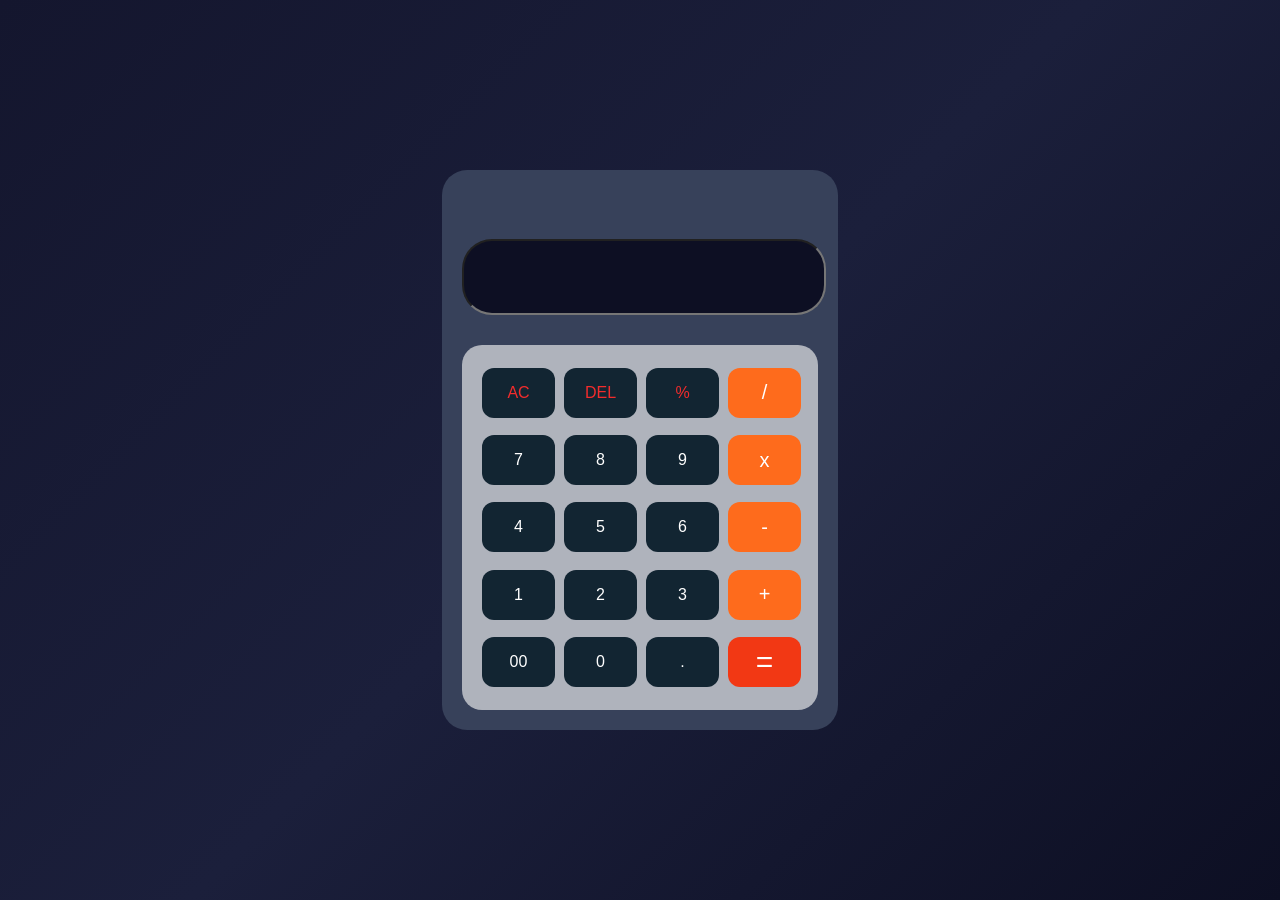
<file: index.html>
<!DOCTYPE html>
    <html>
        <head>
            <title>Interactive calculator</title>
            <link rel="stylesheet" href="calculator.css">
        </head>
        <body>
            <div class="calculator">
            <input id="display" readonly>
        <div class="buttons">
            <button class="non-operator" onclick="clearDisplay()">AC</button>
            <button class="non-operator" onclick="deleteLast()">DEL</button>
            <button class="non-operator" onclick="appendToDisplay('%')">%</button>
            <button class="operator" onclick="appendToDisplay('/')">/</button>


            <button onclick="appendToDisplay('7')">7</button>
            <button onclick="appendToDisplay('8')">8</button>
            <button onclick="appendToDisplay('9')">9</button>
            <button class="operator" onclick="appendToDisplay('*')">x</button>


            <button onclick="appendToDisplay('4')">4</button>
            <button onclick="appendToDisplay('5')">5</button>
            <button onclick="appendToDisplay('6')">6</button>
            <button class="operator" onclick="appendToDisplay('-')">-</button>


            <button onclick="appendToDisplay('1')">1</button>
            <button onclick="appendToDisplay('2')">2</button>
            <button onclick="appendToDisplay('3')">3</button>
            <button class="operator" onclick="appendToDisplay('+')">+</button>

            <button onclick="appendToDisplay('00')">00</button>
            <button onclick="appendToDisplay('0')">0</button>
            <button onclick="appendToDisplay('.')">.</button>
            <button class="operatorequals" onclick="calculate()">=</button>
        </div>
    </div>     
            </div>
             </div>
             <script src="calculator.js"></script>
        </body>
    </html>
</file>
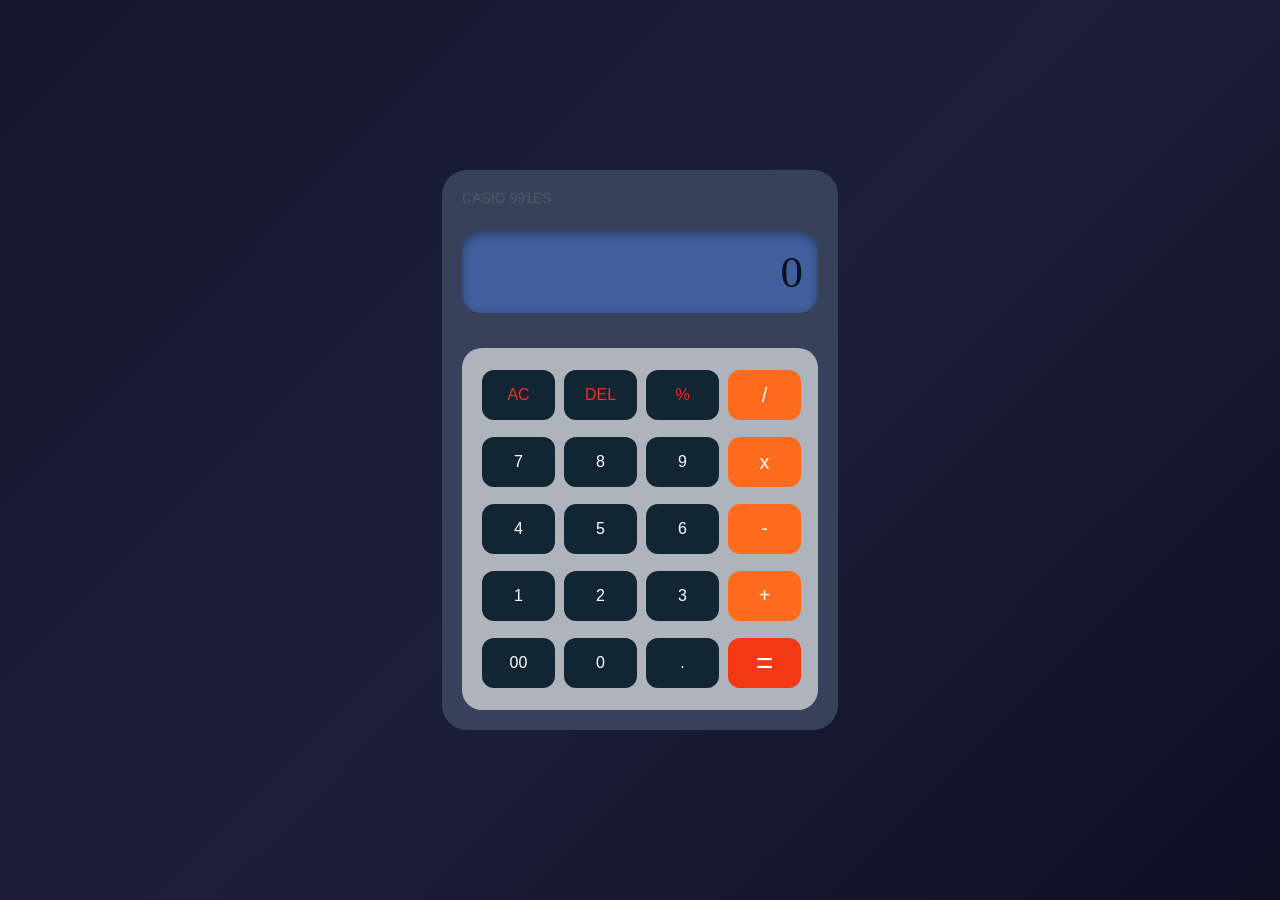
<file: calculator.html>
<doctype!>
    <html>
        <head>
            <title>Interactive calculator</title>
            <link rel="stylesheet" href="calculator.css">
        </head>
        <body>
        <div class="calculator">
            <div class="Brand">CASIO 991ES</div>
            <div class="displaynum">0
            </div>
        <div class="buttons">
            <button class="non-operator">AC</button>
            <button class="non-operator">DEL</button>
            <button class="non-operator">%</button>
            <button class="operator">/</button>


            <button>7</button>
            <button>8</button>
            <button>9</button>
            <button class="operator">x</button>


            <button>4</button>
            <button>5</button>
            <button>6</button>
            <button class="operator">-</button>


            <button>1</button>
            <button>2</button>
            <button>3</button>
            <button class="operator">+</button>

            <button>00</button>
            <button>0</button>
            <button>.</button>
            <button class="operatorequals">=</button>
        </div>
    </div>     
        </body>
    </html>
</file>
<file: calculator.css>
body{
                    margin: 0;
                    display: flex;
                    justify-content: center;
                    align-items: center;
                    height: 100vh;
                    background: linear-gradient(135deg,#14162e,#1b1f3b, #0d0f23);

                .calculator{
                    background-color: rgb(74, 92, 137);
                    padding: 20px;
                    border-radius: 25px;
                    height:480px;
                }
                #display{
                    width: 100%;
                    height:70px;
                    font-size: 25px;
                    font-weight: 530;
                    font-family: arial,sans-serif;
                    border-radius: 30px;
                    margin-bottom: 30px;
                    background-color: #0d0f23;
                    text-align: right;
                    overflow: hidden;
                    color: rgb(190, 187, 230);

                }
                .buttons{
                    display: grid;
                    justify-content: center;
                    align-items: center;
                    grid-template-columns: repeat(4,70px);
                    background-color: rgb(175, 179, 188);
                    border: none;
                    border-radius: 20px;
                    gap: 12px;
                    padding: 20px;
                    height: 325px;
                }
                button{
                    border-radius: 12px;
                    width: 73px;
                    height: 50px;
                    padding: 5px;
                    cursor: pointer;
                    border: none;
                    font-size: medium;
                    color: white;
                    background-color: rgb(18, 37, 50);
                }
                .operator{
                    background-color: rgb(254, 107, 28);
                    font-size: 20px;
                }
                .operatorequals{
                    background-color: #f82e06eb;
                    font-size: 30px;
                }
                .non-operator{
                    color: rgb(243, 44, 44);
                }
                button:hover{
                    opacity: 0.9;
                }
                button:active{
                    transform: scale(0.95);
                }
                .displaynum{
                    display: flex;
                    justify-content: end;
                    background-color: rgb(64, 95, 156);
                    align-items: center;
                    margin-bottom: 35px;
                    padding: 15px;
                    border-radius: 20px;
                    font-size: 45px;
                    color: #0b1020;
                    box-shadow: inset 0 3px 8px rgba(0,0,0,0.35);
                }
                .Brand{
                    display: flex;
                    margin-bottom: 25px;
                    color: #6a6d80;
                    font-weight: 500;
                    font-family: 'Franklin Gothic Medium', 'Arial Narrow', Arial, sans-serif;
                    opacity: 0.5;
                    font-size: 14px;
                }
            }
 body{
                    margin: 0;
                    display: flex;
                    justify-content: center;
                    align-items: center;
                    height: 100vh;
                    background: linear-gradient(135deg,#14162e,#1b1f3b, #0d0f23);
                .calculator{
                    background-color: rgb(55, 65, 90);
                    padding: 20px;
                    border-radius: 25px;
                    height:520px;
                    display: flex;
                    flex-direction: column;
                    justify-content: flex-end;                        
                }
                .buttons{
                    display: grid;
                    justify-content: center;
                    align-items: center;
                    grid-template-columns: repeat(4,70px);
                    background-color: rgb(175, 179, 188);
                    border: none;
                    border-radius: 20px;
                    gap: 12px;
                    padding: 20px;
                    height: 325px;
                }
                button{
                    border-radius: 12px;
                    width: 73px;
                    height: 50px;
                    padding: 5px;
                    cursor: pointer;
                    border: none;
                    font-size: medium;
                    color: white;
                    background-color: rgb(18, 37, 50);
                }
                .operator{
                    background-color: rgb(254, 107, 28);
                    font-size: 20px;
                }
                .operatorequals{
                    background-color: #f82e06eb;
                    font-size: 30px;
                }
                .non-operator{
                    color: rgb(243, 44, 44);
                }
                button:hover{
                    opacity: 0.9;
                }
                button:active{
                    transform: scale(0.95);
                }
                .displaynum{
                    display: flex;
                    justify-content: end;
                    background-color: rgb(64, 95, 156);
                    align-items: center;
                    margin-bottom: 35px;
                    padding: 15px;
                    border-radius: 20px;
                    font-size: 45px;
                    color: #0b1020;
                    box-shadow: inset 0 3px 8px rgba(0,0,0,0.35);
                }
                .Brand{
                    display: flex;
                    margin-bottom: 25px;
                    color: #6a6d80;
                    font-weight: 500;
                    font-family: 'Franklin Gothic Medium', 'Arial Narrow', Arial, sans-serif;
                    opacity: 0.5;
                    font-size: 14px;
                }
            }
</file>
